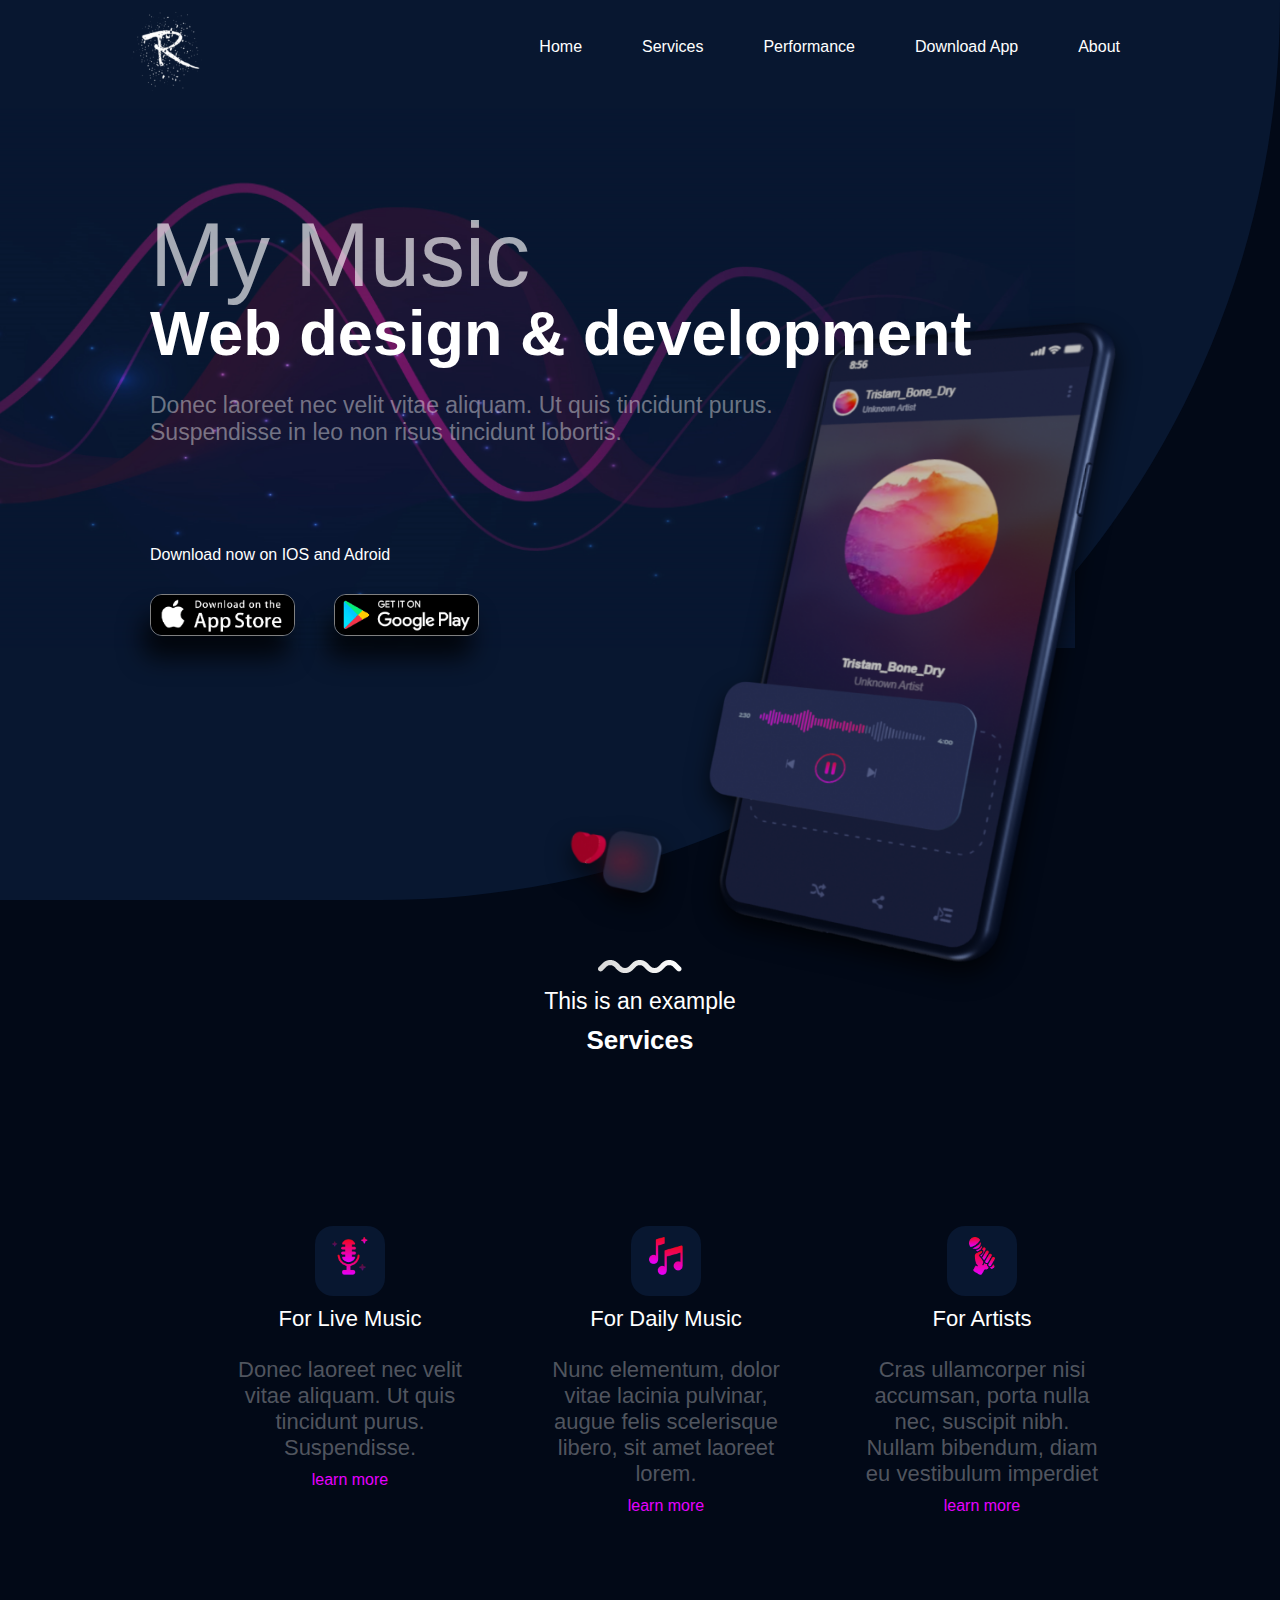
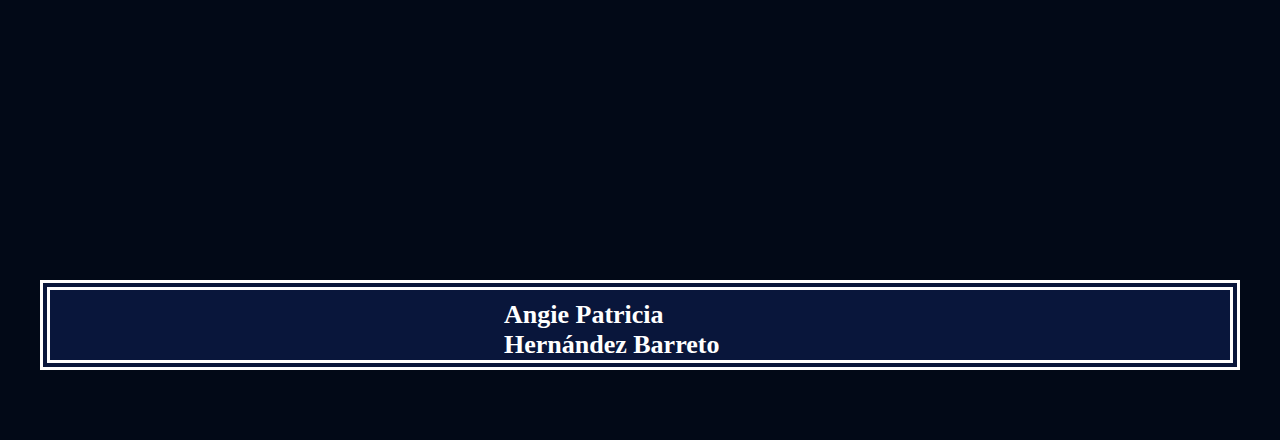
<file: Modulo 9/ejemplo/index.html>
<!DOCTYPE html>
<html lang="es">
<!--elemento cabeza-->

<head>
    <meta charset="UTF-8">
    <meta http-equiv="X-UA-Compatible" content="IE=edge">
    <link rel="stylesheet" href="css/style.css"> <!--llamando css-->
    <meta name="viewport" content="width=device-width, initial-scale=1.0">
    <title>My music</title>
</head>
<!--elemento cuerpo-->

<body>
    <!--elemento cabecera-->
    <header>

        <img class="logo_main" src="img/logo.png" alt="logo">
        <!--elemento para menú de navegación-->
        <nav>
            <ul>
                <li>Home</li>
                <li><a href="#services">Services</a></li>
                <li>Performance</li>
                <li>Download App</li>
                <li>About</li>
            </ul>
        </nav>
        <h1 id="title_1">My Music</h1>
        <h2 id="title_2">Web design & development</h2>
        <h4>Donec laoreet nec velit vitae aliquam. Ut quis tincidunt purus. <br>
            Suspendisse in leo non risus tincidunt lobortis.</h4>

        <h6>Download now on IOS and Adroid</h6>
        <div class="logos_apps">
            <img src="img/app_store.png" alt="logo app store">
            <img class="google" src="img/google_play.png" alt="logo google play">
        </div>
        <img class="equalizer_header" src="img/equalizer_header.png" alt="curvas senoidales">
        <img class="phone_header" src="img/phone_1.png" alt="celular">
    </header>
    <!--elemento sección-->
    <section id="services">
        <div class="separador">
            <img src="img/wave_line.png" alt="linea ondulada">
            <h3>This is an example</h3>
            <h2>Services</h2>
        </div>
        <div class="cont_servi">
            <div class="uni_serv">
                <div class="box_icon">
                    <img src="img/icon_voice.png" alt="microfono">
                </div>
                <h3 class="sub">For Live Music</h3>
                <p>Donec laoreet nec velit vitae aliquam. Ut quis tincidunt purus.
                    Suspendisse.</p>
                <a href="#">learn more</a>
            </div>
            <div class="uni_serv">
                <div class="box_icon">
                    <img src="img/music_notes.png" alt="notas musicales">
                </div>
                <h3 class="sub">For Daily Music</h3>
                <p>Nunc elementum, dolor vitae lacinia pulvinar, augue felis scelerisque libero, sit amet laoreet lorem.
                </p>
                <a href="#">learn more</a>
            </div>
            <div class="uni_serv">
                <div class="box_icon">
                    <img src="img/hand_voice.png" alt="una mano sosteniendo un microfono">
                </div>
                <h3 class="sub">For Artists</h3>
                <p>Cras ullamcorper nisi accumsan, porta nulla nec, suscipit nibh. Nullam bibendum, diam eu vestibulum
                    imperdiet</p>
                <a href="#">learn more</a>
            </div>
        </div>
    </section>
    <!--elemento pie de página-->
    <footer>
        <div>
            <h2 class="nombre"> Angie Patricia Hernández Barreto </h2>
        </div>
    </footer>

</body>

</html>
</file>
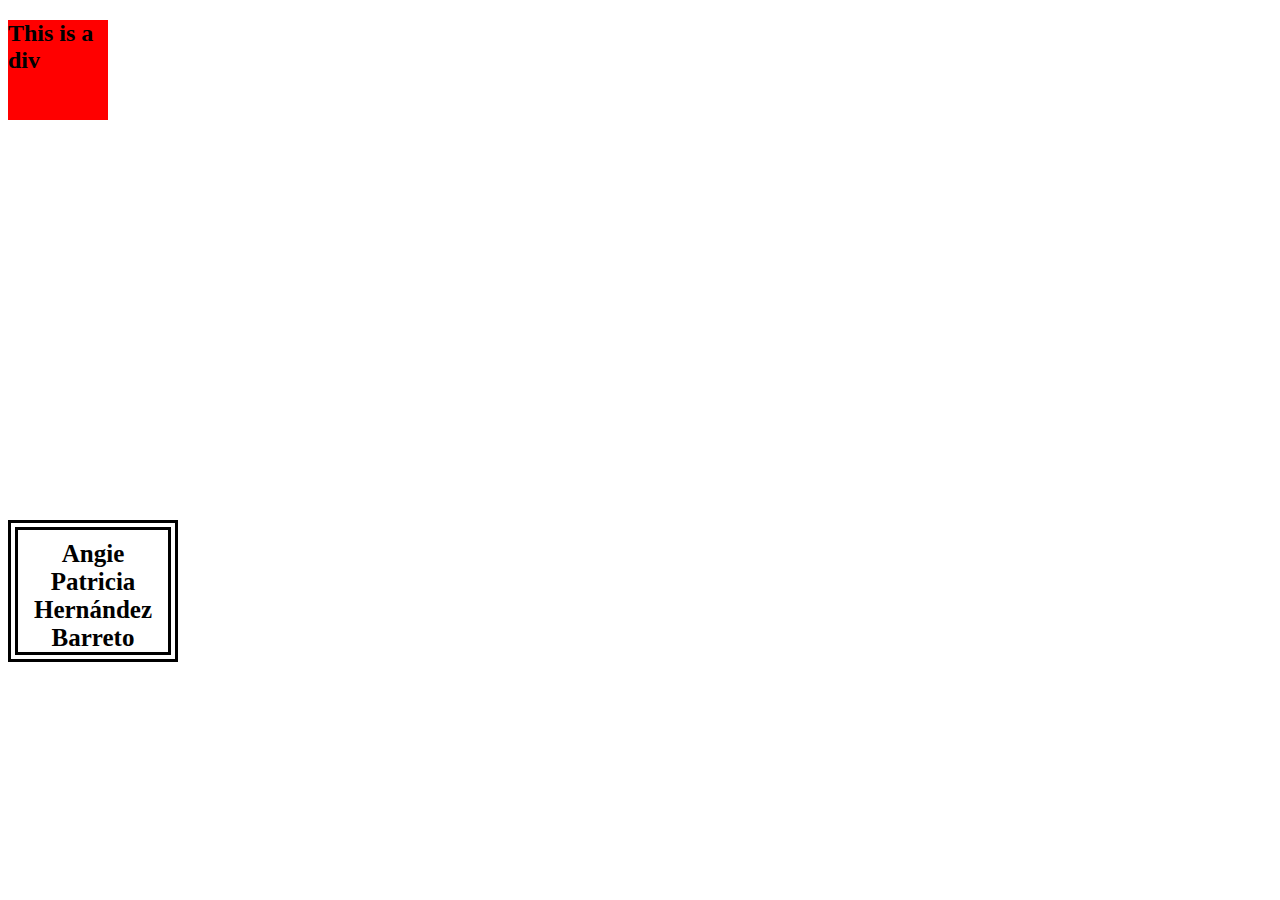
<file: Modulo 9/Punto 11-2/Punto 11 animacion 2 index.html>
<!DOCTYPE html>
<html lang="en">

<head>
    <meta charset="UTF-8">
    <meta name="viewport" content="width=device-width, initial-scale=1.0">
    <link rel="stylesheet" href="css/style.css">
    <title>Punto 11 Animacion 2</title>
</head>

<body>
    <!--Punto 11 Animación 2-->
    <div>
       <h2 class="animacion_2">This is a div</h2>
    </div>

    <!--elemento pie de página-->
    <footer>
        <div>
            <h2 class="nombre">Angie Patricia Hernández Barreto</h2>
        </div>
    </footer>
</body>
</html>
</file>
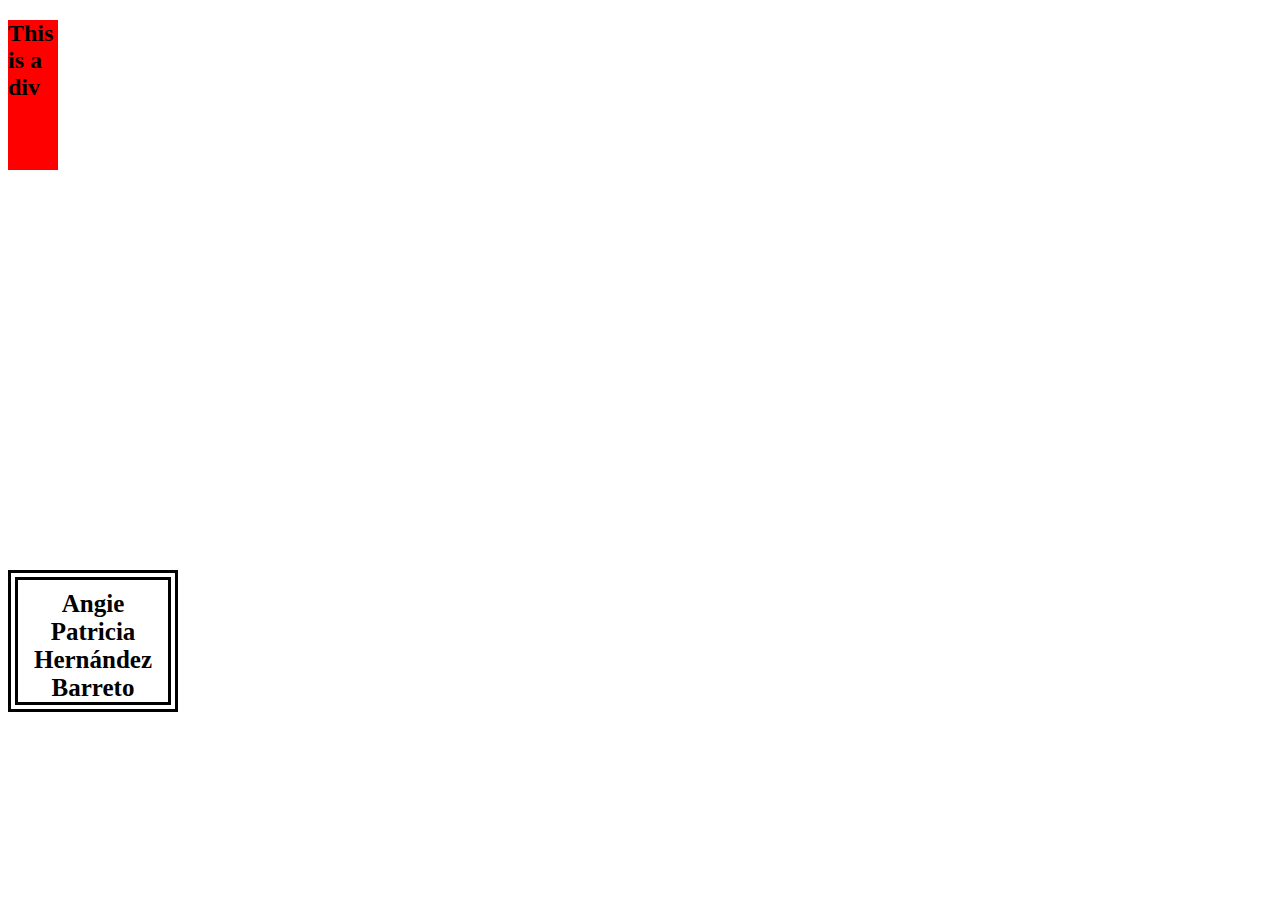
<file: Modulo 9/Punto 11/Punto 11 index.html>
<!DOCTYPE html>
<html lang="en">

<head>
    <meta charset="UTF-8">
    <meta name="viewport" content="width=device-width, initial-scale=1.0">
    <link rel="stylesheet" href="css/style.css">
    <title>Punto 11</title>
</head>

<body>
    <!--Punto 11 Animación 1-->
    <div>
        <h2 class="animacion">This is a div</h2>
    </div>
    <!--elemento pie de página-->
    <footer>
        <div>
            <h2 class="nombre">Angie Patricia Hernández Barreto</h2>
        </div>
    </footer>
</body>
</html>
</file>
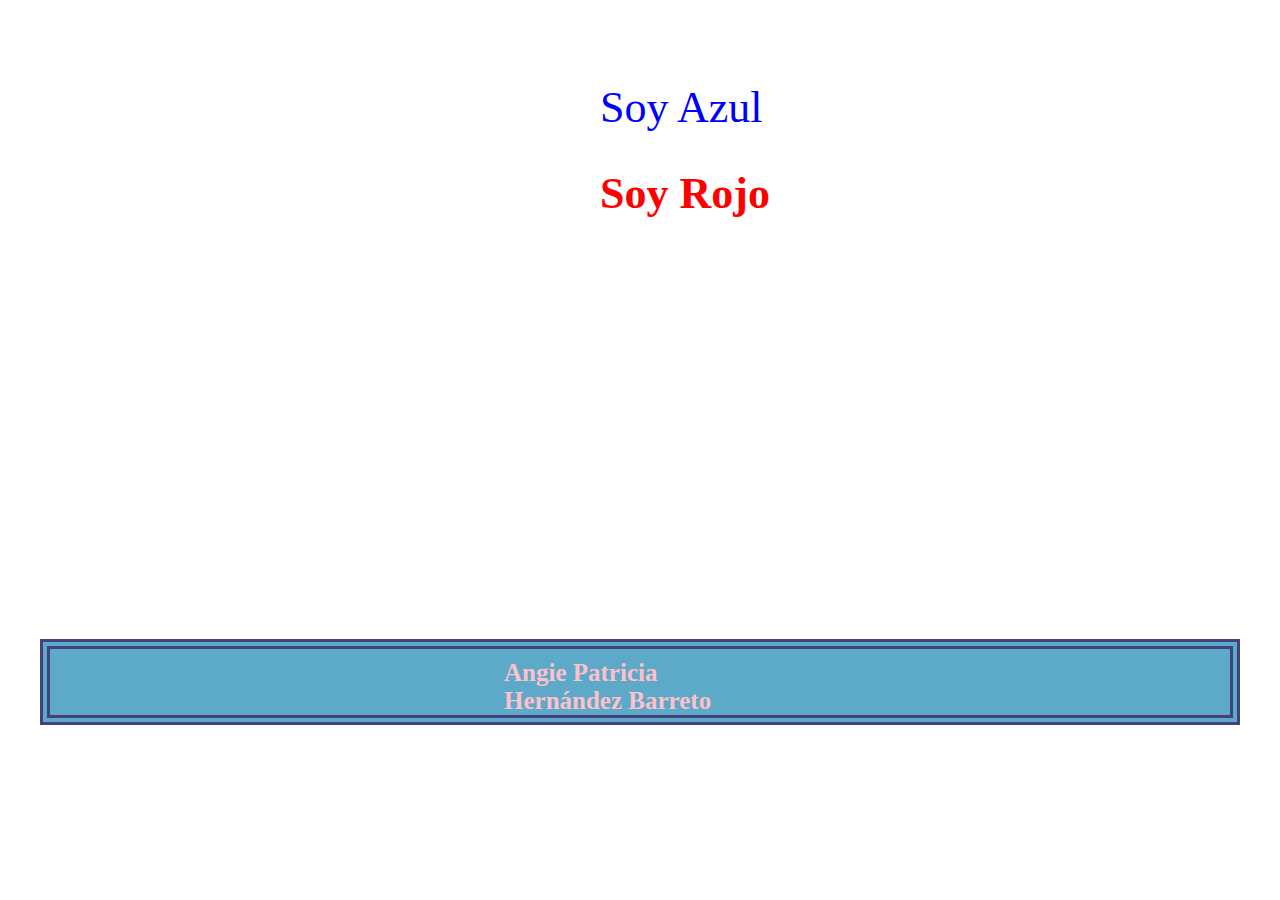
<file: Modulo 9/Punto 4/Cuarto index.html>
<!DOCTYPE html>
<html lang="es">
<head>
    <meta charset="UTF-8">
    <meta name="viewport" content="width=device-width, initial-scale=1.0">
    <link rel="stylesheet" href="css/style.css"> <!--llamando css-->
    <title>Cuarto Punto</title>
</head>
<body>
    <header>
        <h2 id="title_1"><b>Soy Azul</b></h2>
        <h2 id="title_2"><b>Soy Rojo</b></h2>
    </header>
    <!--elemento pie de página-->
    <footer>
        <div>
            <h2 class="nombre">Angie Patricia Hernández Barreto</h2>
        </div>
    </footer>
</body>
</html>
</file>
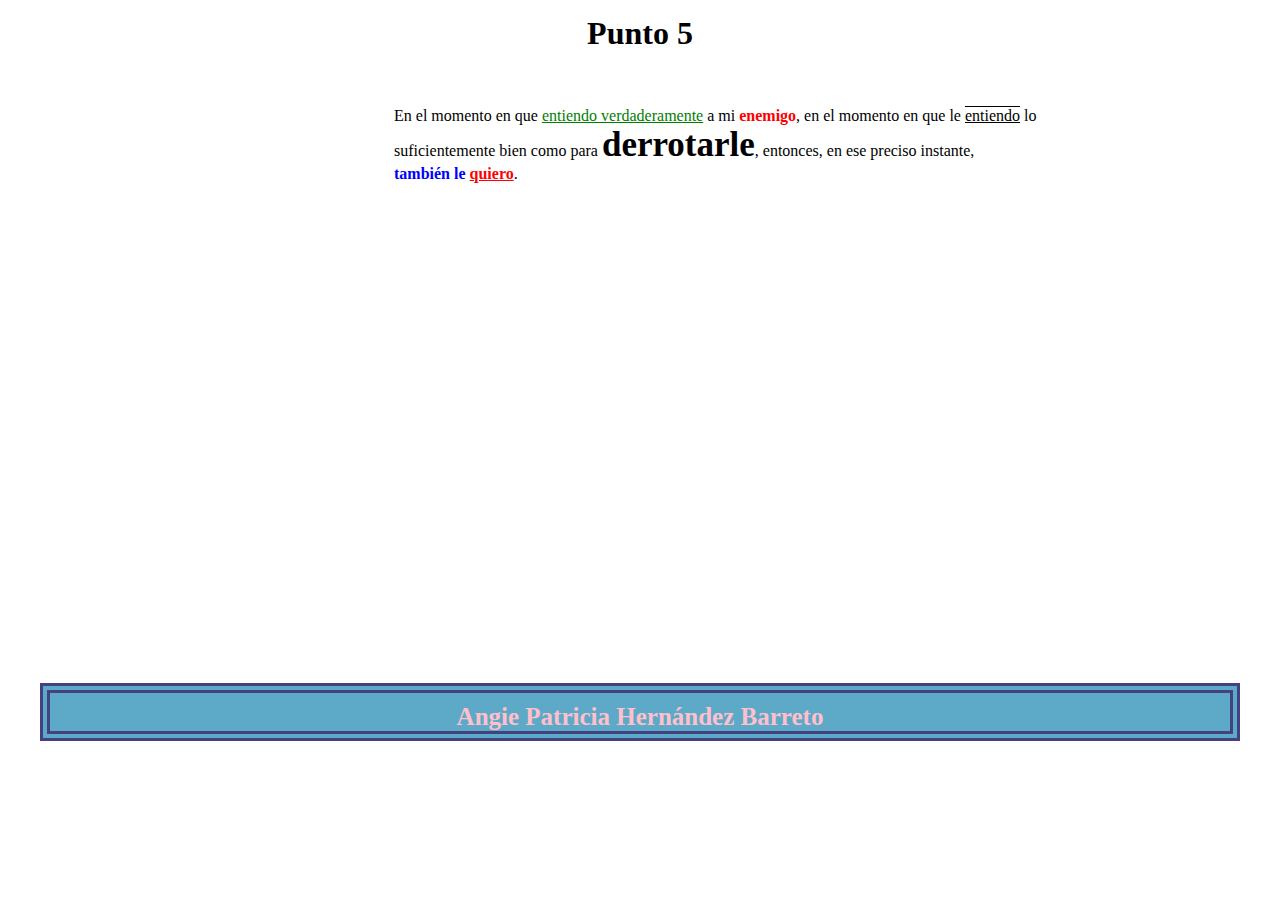
<file: Modulo 9/Punto 5/Quinto index.html>
<!DOCTYPE html>
<html lang="es">

<head>
    <meta charset="UTF-8">
    <meta http-equiv="X-UA-Compatible" content="IE=edge">
    <meta name="viewport" content="width=device-width, initial-scale=1.0">
    <link rel="stylesheet" href="css/style.css">
    <title>Quinto Punto</title>
</head>

<body>
    <!--Punto5-->
    <h1>Punto 5</h1>
    <p>En el momento en que
        <span class="p5_green_ul">entiendo verdaderamente</span> a mi
        <span class="p5_red"> <b>enemigo</b></span>, en el momento en que le
        <span id="p5">entiendo</span> lo <br> suficientemente bien como para
        <span class="p5_black_ul"> <b>derrotarle</b></span>, 
        entonces, en ese preciso instante, <br>
        <span class="p5_blue_ul"> <b>también le</b></span>
        <span class="p5_red_ul"><b>quiero</b></span>.
    </p>
    <!--elemento pie de página-->
    <footer>
        <div>
            <h2 class="nombre">Angie Patricia Hernández Barreto</h2>
        </div>
    </footer>
</body>
</html>
</file>
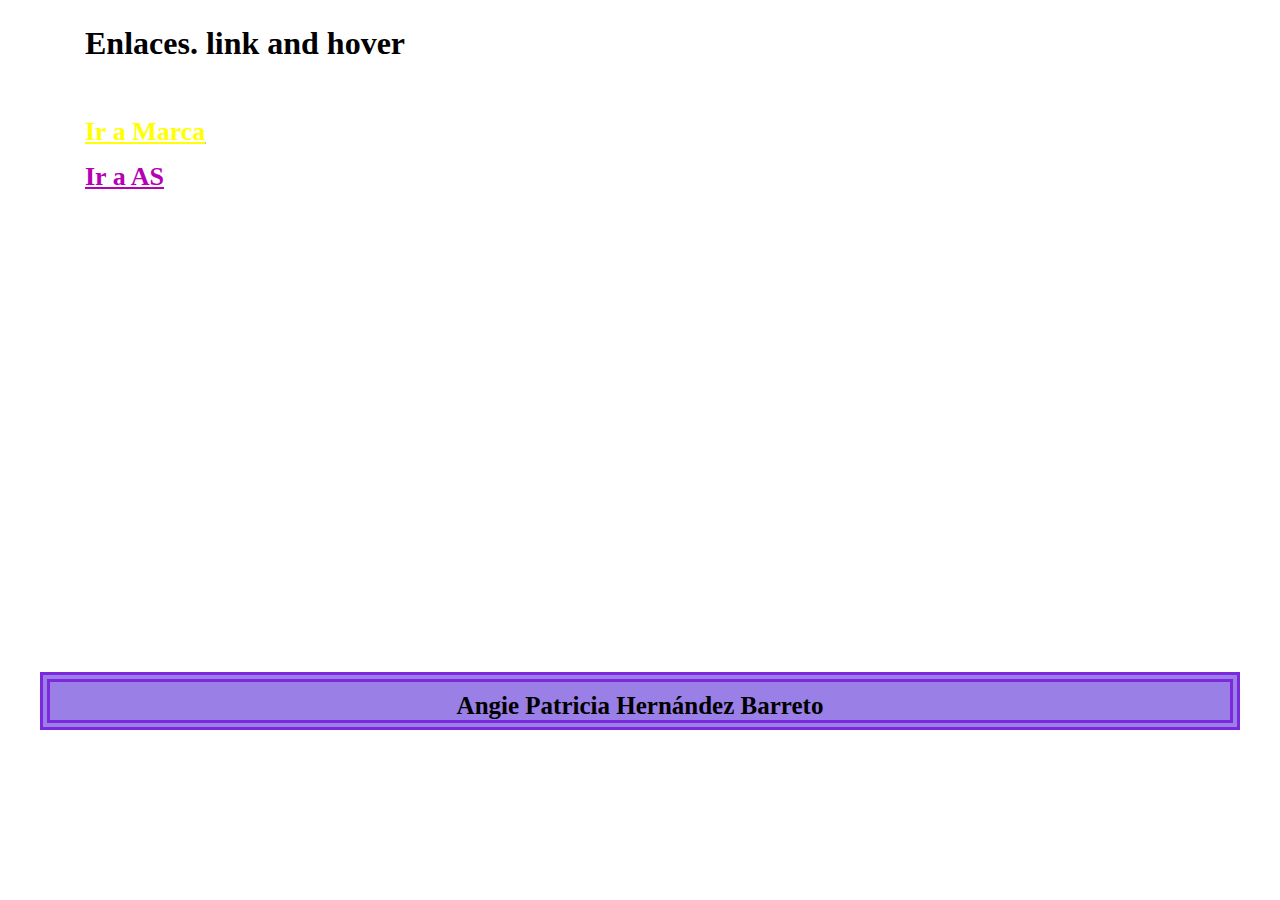
<file: Modulo 9/Punto 6/Sexto index.html>
<!DOCTYPE html>
<html lang="es">

<head>
    <meta charset="UTF-8">
    <meta http-equiv="X-UA-Compatible" content="IE=edge">
    <meta name="viewport" content="width=device-width, initial-scale=1.0">
    <link rel="stylesheet" href="css/style.css">
    <title>Sexto Punto</title>
</head>

<body>
    <!--Punto 6-->
    <header>
        <h1>Enlaces. link and hover</h1>
        <div class="falabella">
            <a href="https://www.falabella.com.co/falabella-co"> 
                <span class="p6_yellow_ul">
                    <h2 id="title_1">Ir a Marca</h2>
                </span></a>
        </div>
        <div class="as">
            <a href="https://colombia.as.com/"> 
                <span class="p6_purple_ul">
                    <h2 id="title_2">Ir a AS </h2>
                </span></a>
        </div>
    </header>
    <!--elemento pie de página-->
    <footer>
        <div>
            <h2 class="nombre">Angie Patricia Hernández Barreto</h2>
        </div>
    </footer>

</body>
</html>
</file>
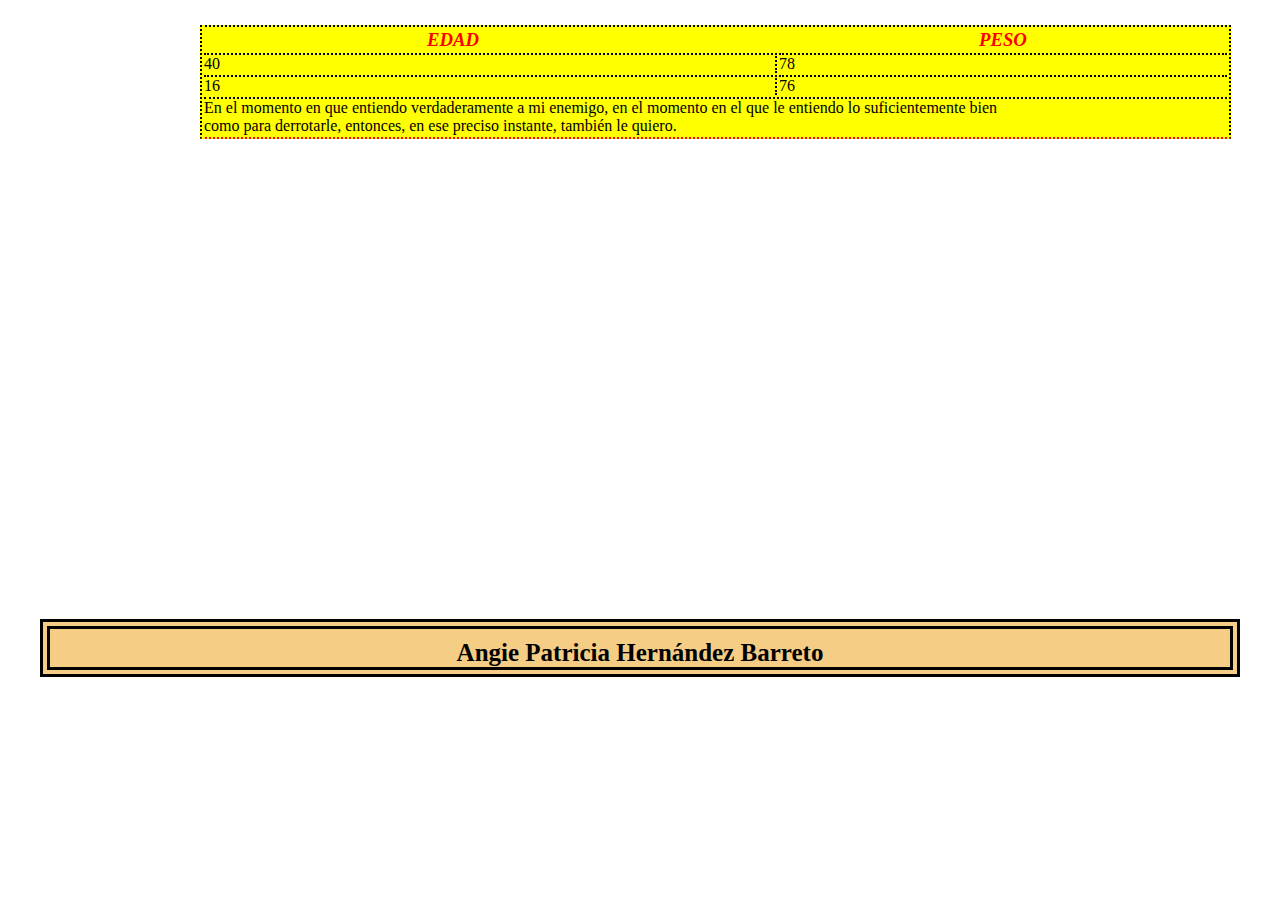
<file: Modulo 9/Punto 9/noveno index.html>
<!DOCTYPE html>
<html lang="es">

<head>
    <meta charset="UTF-8">
    <meta http-equiv="X-UA-Compatible" content="IE=edge">
    <meta name="viewport" content="width=device-width, initial-scale=1.0">
    <link rel="stylesheet" href="css/style.css">
    <title>Punto 9</title>
</head>

<body>
    <!--Punto 9-->
    <table style="width: 100px;">
        <tr>
            <div>
                <th>
                    <h3 class="p9_edad"><i>EDAD</i></h3>
                </th>
            </div>
            <div>
                <th>
                    <h3 class="p9_peso"><i>PESO</i></h3>
                </th>
            </div>
        </tr>
        <tr>
            <td class="p9_40">40</td>
            <td>78</td>
        </tr>
        <tr>
            <td class="p9_16">16</td>
            <td>76</td>
        </tr>
        <tr>
            <td colspan="2">
                En el momento en que entiendo verdaderamente a mi enemigo,
                en el momento en el que le entiendo lo suficientemente bien<br>
                como para derrotarle, entonces, en ese preciso instante,
                también le quiero.
            </td>
        </tr>
    </table>
    <!--elemento pie de página-->
    <footer>
        <div>
            <h2 class="nombre">Angie Patricia Hernández Barreto</h2>
        </div>
    </footer>
</body>
</html>
</file>
<file: Modulo 9/ejemplo/css/style.css>
*{
    border: 0;
    margin: 0;
    padding: 0;
    font-family:'Roboto', sans-serif; 
}

/*Fuentes*/
@import url('https://fonts.googleapis.com/css2?family=Roboto&display=swap');

a{
    text-decoration: none;
    font-style: none;
    color: white;
}
h1{
    font-size: 90px;
}
h3{
    font-size: 23px;
    margin-top: 10px;
    color: rgb(255, 255, 255);
    font-weight: normal;
    position: relative;
    z-index: 2;
}
h2{
    font-size: 26px;
    margin-top: 10px;
    color: rgb(255, 255, 255);
    font-weight: bold;
    position: relative;
    z-index: 2;
}
h4{
    font-size: 23px;
    margin-top: 23px;
    margin-left: 150px;
    color: rgba(255, 255, 255, 0.404);
    font-weight: normal;
    position: relative;
    z-index: 2;
}
h6{
    font-size: 16px;
    margin-top: 100px;
    margin-left: 150px;
    color: rgb(255, 255, 255);
    font-weight: inherit;
    position: relative;
    z-index: 2;
}
#title_1{
    margin: 100px 150px;
    color: rgba(255, 255, 255, 0.644);
    font-weight: lighter;
    position: relative;
    z-index: 2;
}
#title_2{
    font-size: 63px;
    margin-left: 150px;
    margin-top: -110px;
    color: rgb(255, 255, 255);
    font-weight: bold;
    position: relative;
    z-index: 2;
}

/*ESTILOS DEL HEADER*/
body{
    background-color: #020917;
}
header{
    background-color: #081730;
    height: 100vh;
    border-left: 150px;
    border-radius: 0px 0px 1000px 0px;
}
header nav{
    height: 75px;
    margin-top: 38px;
    float: right;
    margin-right: 100px;
}
header nav li{
    padding-right: 60px;
    color: white;
    list-style: none;
    /*Propuesta de valor añadido*/
    cursor: pointer;
}

/*Propuesta de valor añadido*/
header nav li:hover {
    background-color: rgba(127, 182, 182, 0.486);
    border-radius: 5px;
    margin-right: 7px;
    padding-left: 60px;
}

ul{
    display: inline-flex;
}
header .logo_main{
    height: 100px;
    margin-left: 120px;
    /*Propuesta de valor añadido*/
    cursor: pointer;
}
header .equalizer_header{
    height: 60%;
    position: absolute;
    z-index: 1;
    top: 12%;
    right: 16%;
}

header .phone_header{
    height: 75%;
    position: absolute;
    z-index: 1;
    top: 34%;
    right: 12%;
    filter: drop-shadow(0 12px 12px rgba(0, 0, 0, 0.7));
    /*Propuesta de valor añadido*/
    cursor: pointer;
}

/*Propuesta de valor añadido*/
header .phone_header:hover {
    filter: saturate(180%);
}

.logos_apps{
    margin: 30px 0px 0px 150px;
    height: 40px;
    position: relative;
    z-index: 2;
    /*Propuesta de valor añadido*/
    cursor: pointer;
}
.logos_apps img{
    height: 100%;
    border: 1px solid grey;
    border-radius: 12px;
    box-shadow: -7px 22px 25px 0px rgba(0,0,0,0.75);
}

/*Propuesta de valor añadido*/
.logos_apps img:hover{
    -webkit-transform: rotate(360deg);
    transition: 2s ease-in-out;
}

.logos_apps .google{
    margin-left: 35px;
}

/*Sección de servicios*/
#services{
    height: 100vh;
    text-align: center;
}
.separador{
    margin: 60px auto;
}
.cont_servi{
    width: 80%;
    height: 450px;
    margin: 80px 0px 0px 10%;
    display: inline-flex;
}
.uni_serv{
    width: 25%;
    height: 90%;
    margin: 30px;
}
.uni_serv .box_icon{
    height: 70px;
    width: 70px;
    background: #081730;
    border-radius: 18px;
    margin: auto;
}
.box_icon img{
    height: 55%;
    vertical-align: middle;
    margin: 15% auto; 
}
.uni_serv .sub{
    font-size: 22px;
}
.uni_serv p{
    font-size: 22px;
    margin: 25px 10px 10px 10px;
    color: rgba(255, 255, 255, 0.315);
}
.uni_serv a{
    color: #E600FF;
    position: relative;
    bottom: 0px;
    /*Propuesta de valor añadido*/
    cursor: pointer;
}

/*Propuesta de valor añadido*/
.uni_serv a:hover{
    background-color: rgb(255, 255, 255);
    border-radius: 5px;
    padding-left: 7px;
    padding-right: 7px;
}

.nombre {
font-family: 'Gill Sans';
border: 10px double white;
margin-top: 20px;
margin-bottom: 70px;
margin-left: 40px;
margin-right: 40px;
padding-top: 10px;
padding-left: 454px;
padding-right: 454px;
background-color: rgb(9, 22, 59);
}
</file>
<file: Modulo 9/Punto 11-2/css/style.css>
/*Punto 11 Animación 2*/
.animacion_2 {
    width: 100px;
    height: 100px;
    position: relative;
    background-color: red;
    animation-name: example;
    animation-duration: 4s;
    animation-iteration-count: infinite;
    animation-direction: alternate;
}

@keyframes example {
    0% {
        background-color: red;
        left: 0px;
        top: 0px;
    }

    25% {
        background-color: blue;
        left: 0px;
        top: 200px;
    }

    50% {
        background-color: green;
        left: 200px;
        top: 200px;
    }

    75% {
        background-color: yellow;
        left: 200px;
        top: 0px;
    }

    100% {
        background-color: red;
        left: 0px;
        top: 0px;
    }
}

/*pie de página*/
.nombre {
    text-align: center;
    font-family: 'Gill Sans';
    font-size: 25px;
    color: rgb(0, 0, 0);
    width: 150px;
    border: 10px double rgb(0, 0, 0);
    margin-top: 400px;
    padding-top: 10px;
    position: relative;
    animation-name: name;
    animation-duration: 5s;
    animation-iteration-count: infinite;
}

@keyframes name {
    0% {
        background-color: rgb(22, 202, 226);
        left: 0px;
    }

    50% {
        background-color: rgb(26, 15, 184);
        left: 200px;
    }

    100% {
        background-color: rgb(226, 39, 233);
        left: 0px;
        color: white
    }
}
</file>
<file: Modulo 9/Punto 11/css/style.css>
/*Punto 11 Animación 1*/
.animacion {
    width: 50px;
    height: 150px;
    position: relative;
    background-color: red;
    animation-name: example;
    animation-duration: 5s;
    animation-iteration-count: infinite;
}

@keyframes example {
    0% {
        background-color: red;
        left: 0px;
    }

    50% {
        background-color: yellow;
        left: 200px;
    }

    100% {
        background-color: red;
        left: 0px;
    }
}
/*pie de página*/
.nombre {
    text-align: center;
    font-family: 'Gill Sans';
    font-size: 25px;
    color: rgb(0, 0, 0);
    width: 150px;
    border: 10px double rgb(0, 0, 0);
    margin-top: 400px;
    padding-top: 10px;
    position: relative;
    animation-name: name;
    animation-duration: 5s;
    animation-iteration-count: infinite;
}
@keyframes name {
    0% {
        background-color: rgb(22, 202, 226);
        left: 0px;
    }

    50% {
        background-color: rgb(26, 15, 184);
        left: 200px;
    }

    100% {
        background-color: rgb(226, 39, 233);
        left: 0px;
        color: white
    }
}
</file>
<file: Modulo 9/Punto 4/css/style.css>
*{
    border: 0;
    margin: 0;
    padding: 0;
    font-family:'Roboto', Verdana; 
}

/*Fuentes*/
@import url('https://fonts.googleapis.com/css2?family=Roboto&display=swap');

h2{
    font-size: 26px;
    margin-top: 10px;
    color: rgb(255, 255, 255);
    font-weight: bold;
    position: relative;
}
#title_1{
    font-size: 44px;
    margin-top: 82px;
    margin-bottom: 0px;
    margin-left: 600px;
    color: blue;
    font-weight: lighter;
    position: relative;
}
#title_2{
    font-size: 44px;
    margin-left: 600px;
    margin-top: 35px;
    color: red;
    font-weight: bold;
    position: relative;
}
.nombre {
    font-family: 'Gill Sans';
    font-size: 25px;
    color: pink;
    border: 10px double rgba(52, 4, 85, 0.637);
    margin-top: 420px;
    margin-bottom: 10px;
    margin-left: 40px;
    margin-right: 40px;
    padding-top: 10px;
    padding-left: 454px;
    padding-right: 454px;
    background-color: rgba(0, 120, 168, 0.637);
    }
</file>
<file: Modulo 9/Punto 5/css/style.css>
/*Punto 5*/
*{border: 0;
  margin: 0;
  padding: 0;
  font-family: 'Times New Roman';
}
/*Fuentes*/
@import url('https://fonts.googleapis.com/css2?family=Roboto&display=swap');

p{
    margin-left: 394px;
}

h1{
    margin-top: 15px;
    margin-bottom: 55px;
    text-align: center;
}

.p5_green_ul{
    text-decoration: underline;
    color: #008000;
}
.p5_red{
    color: red;
}
.p5_red_ul{
    text-decoration: underline;
    color: red;
}
.p5_black_ul{
    color: black;
    font-size: 35px;
}
.p5_blue_ul{
    color: blue;
}
#p5{
    text-align: center;
    align-items: center;
    text-decoration: underline overline;
}
/*pie de página*/
.nombre {
    text-align: center;
    font-family: 'Gill Sans';
    font-size: 25px;
    color: pink;
    border: 10px double rgba(52, 4, 85, 0.637);
    margin-top: 500px;
    margin-bottom: 10px;
    margin-left: 40px;
    margin-right: 40px;
    padding-top: 10px;
    background-color: rgba(0, 120, 168, 0.637);
    }
</file>
<file: Modulo 9/Punto 6/css/style.css>
/*Punto 6*/
*{border: 0;
  margin: 0;
  padding: 0;
  font-family: 'Times New Roman';
}
/*Fuentes*/
@import url('https://fonts.googleapis.com/css2?family=Roboto&display=swap');

header{
    text-align: left;
    margin-left: 85px;
}

h1{
    margin-top: 25px;
    margin-bottom: 55px;
}
h2{
    text-align: left;
    font-size: 26px;
}

#title_1{
    color: yellow; 
    margin-bottom: 15px;   
}
.falabella:hover{
    background-color: rgb(40, 83, 226);
    border-radius: 5px;
    padding-left: 7px;
    padding-right: 7px;
    margin-right: 1200px;
}

#title_2{
    color: rgb(180, 1, 180);
}
.as:hover{
    background-color: rgb(40, 83, 226);
    border-radius: 5px;
    padding-left: 7px;
    padding-right: 7px;
    margin-right: 1200px;
}

.p6_yellow_ul{
    text-decoration: underline;
    color: yellow;
}
.p6_purple_ul{
    text-decoration: underline;
    color: rgb(180, 1, 180);
}

/*pie de página*/
.nombre {
    text-align: center;
    font-family: 'Gill Sans';
    font-size: 25px;
    color: rgb(0, 0, 0);
    border: 10px double rgba(114, 5, 216, 0.712);
    margin-top: 480px;
    margin-bottom: 10px;
    margin-left: 40px;
    margin-right: 40px;
    padding-top: 10px;
    background-color: rgba(114, 75, 221, 0.712);
    }
</file>
<file: Modulo 9/Punto 9/css/style.css>
/*Punto 9*/
* {
    border: 0;
    margin: 0;
    padding: 0;
    font-family: 'Times New Roman';
}

/*Fuentes*/
@import url('https://fonts.googleapis.com/css2?family=Roboto&display=swap');

table,
td {
    border: 2px solid black;
    margin-top: 25px;
    margin-left: 200px;
}
table {
    background-color: yellow;
    border-style: dotted;
    border-bottom-color: red;
}
tr {
    background-color: yellow;
    border-bottom-style: hidden;
}
td {
    background-color: yellow;
    border-style: dotted;
    border-bottom-style: hidden;
    border-right-style: hidden;
    border-left-style: none;
}
.p9_edad {
    color: red;
    padding-right: 170px;
    padding-left: 95px;
}
.p9_peso {
    color: red;
    padding-right: 200px;
    padding-left: 200px;
}
.p9_40 {
    border-right-style: dotted;
    padding-right: 555px;
}
.p9_16 {
    border-right-style: dotted;
}
/*pie de página*/
.nombre {
    text-align: center;
    font-family: 'Gill Sans';
    font-size: 25px;
    color: rgb(0, 0, 0);
    border: 10px double rgb(0, 0, 0);
    margin-top: 480px;
    margin-bottom: 10px;
    margin-left: 40px;
    margin-right: 40px;
    padding-top: 10px;
    background-color: rgb(245, 205, 132);
}
</file>
